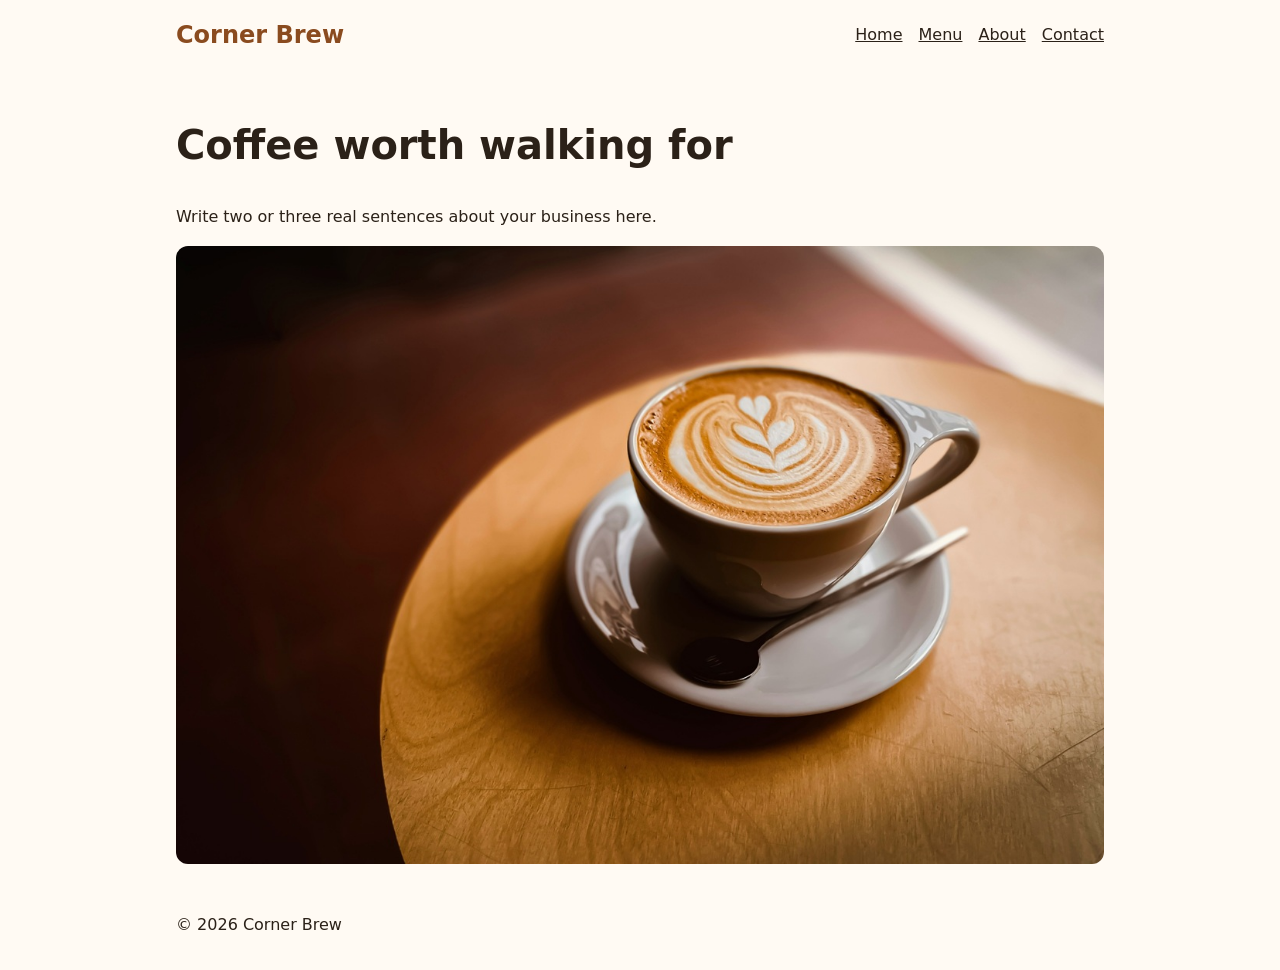
<file: index.html>
<!doctype html>
<html lang="en">
  <head>
    <meta charset="UTF-8" />
    <meta name="viewport" content="width=device-width, initial-scale=1" />
    <title>Corner Brew | Neighborhood coffee</title>
    <meta
      name="description"
      content="Small-batch coffee and fresh pastries, a short walk from home."
    />
    <link rel="stylesheet" href="style.css" />
  </head>
  <body>
    <header>
      <a href="index.html" class="logo">Corner Brew</a>
      <nav>
        <a href="index.html">Home</a>
        <a href="menu.html">Menu</a>
        <a href="about.html">About</a>
        <a href="contact.html">Contact</a>
      </nav>
    </header>

    <main>
      <h1>Coffee worth walking for</h1>
      <p>Write two or three real sentences about your business here.</p>
      <img
        src="images/hero.jpg"
        alt="A latte with leaf-shaped foam art on a wooden table"
        width="1200"
        height="800"
      />
    </main>

    <footer>
      <p>&copy; 2026 Corner Brew</p>
    </footer>
  </body>
</html>
</file>
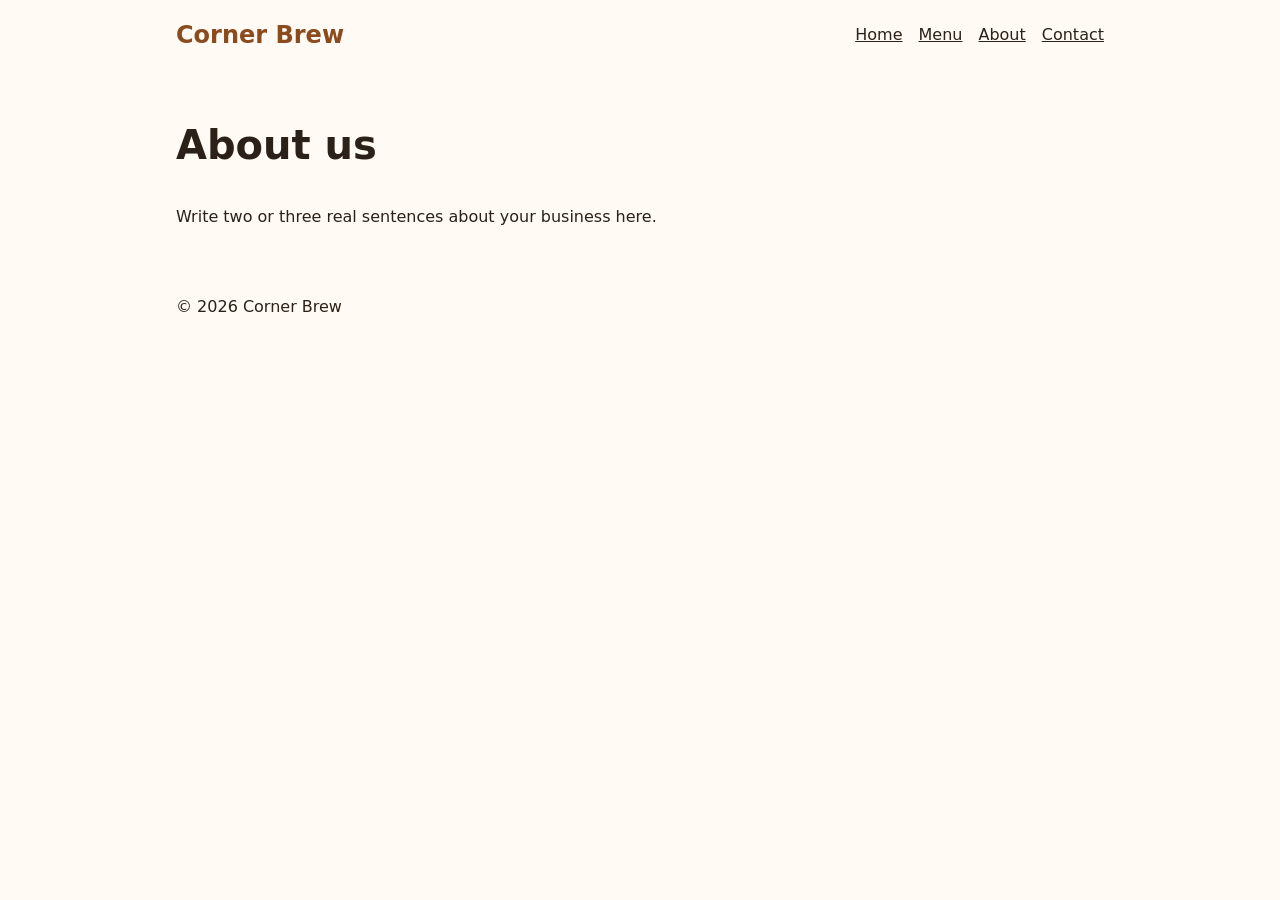
<file: about.html>
<!doctype html>
<html lang="en">
  <head>
    <meta charset="UTF-8" />
    <meta name="viewport" content="width=device-width, initial-scale=1" />
    <title>About | Corner Brew</title>
    <meta
      name="description"
      content="Espresso drinks, drip coffee, and fresh pastries."
    />
    <link rel="stylesheet" href="style.css" />
  </head>
  <body>
    <header>
      <a href="index.html" class="logo">Corner Brew</a>
      <nav>
        <a href="index.html">Home</a>
        <a href="menu.html">Menu</a>
        <a href="about.html">About</a>
        <a href="contact.html">Contact</a>
      </nav>
    </header>

    <main>
      <h1>About us</h1>
      <p>Write two or three real sentences about your business here.</p>
    </main>

    <footer>
      <p>&copy; 2026 Corner Brew</p>
    </footer>
  </body>
</html>
</file>
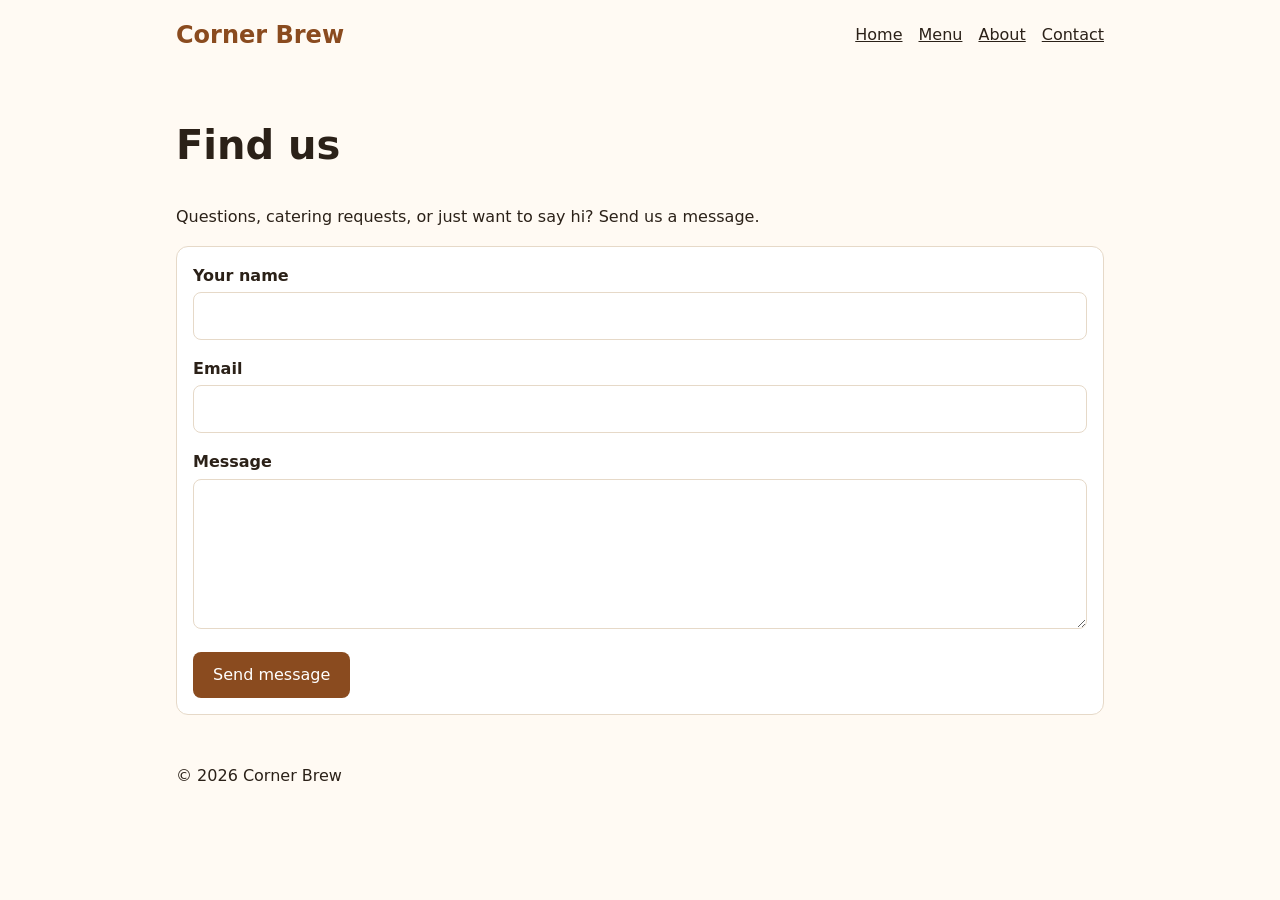
<file: contact.html>
<!doctype html>
<html lang="en">
  <head>
    <meta charset="UTF-8" />
    <meta name="viewport" content="width=device-width, initial-scale=1" />
    <title>Contact| Corner Brew</title>
    <meta
      name="description"
      content="Small-batch coffee and fresh pastries, a short walk from home."
    />
    <link rel="stylesheet" href="style.css" />
  </head>
  <body>
    <header>
      <a href="index.html" class="logo">Corner Brew</a>
      <nav>
        <a href="index.html">Home</a>
        <a href="menu.html">Menu</a>
        <a href="about.html">About</a>
        <a href="contact.html">Contact</a>
      </nav>
    </header>

    <main>
      <h1>Find us</h1>
      <p>
        Questions, catering requests, or just want to say hi? Send us a message.
      </p>

      <form class="card" action="https://formspree.io/f/xkjrnqwo" method="POST">
        <div class="field">
          <label for="name">Your name</label>
          <input
            type="text"
            id="name"
            name="name"
            autocomplete="name"
            required
          />
        </div>
        <div class="field">
          <label for="email">Email</label>
          <input
            type="email"
            id="email"
            name="email"
            autocomplete="email"
            required
          />
        </div>
        <div class="field">
          <label for="message">Message</label>
          <textarea id="message" name="message" rows="5" required></textarea>
        </div>
        <button type="submit">Send message</button>
      </form>
    </main>

    <footer>
      <p>&copy; 2026 Corner Brew</p>
    </footer>
  </body>
</html>
</file>
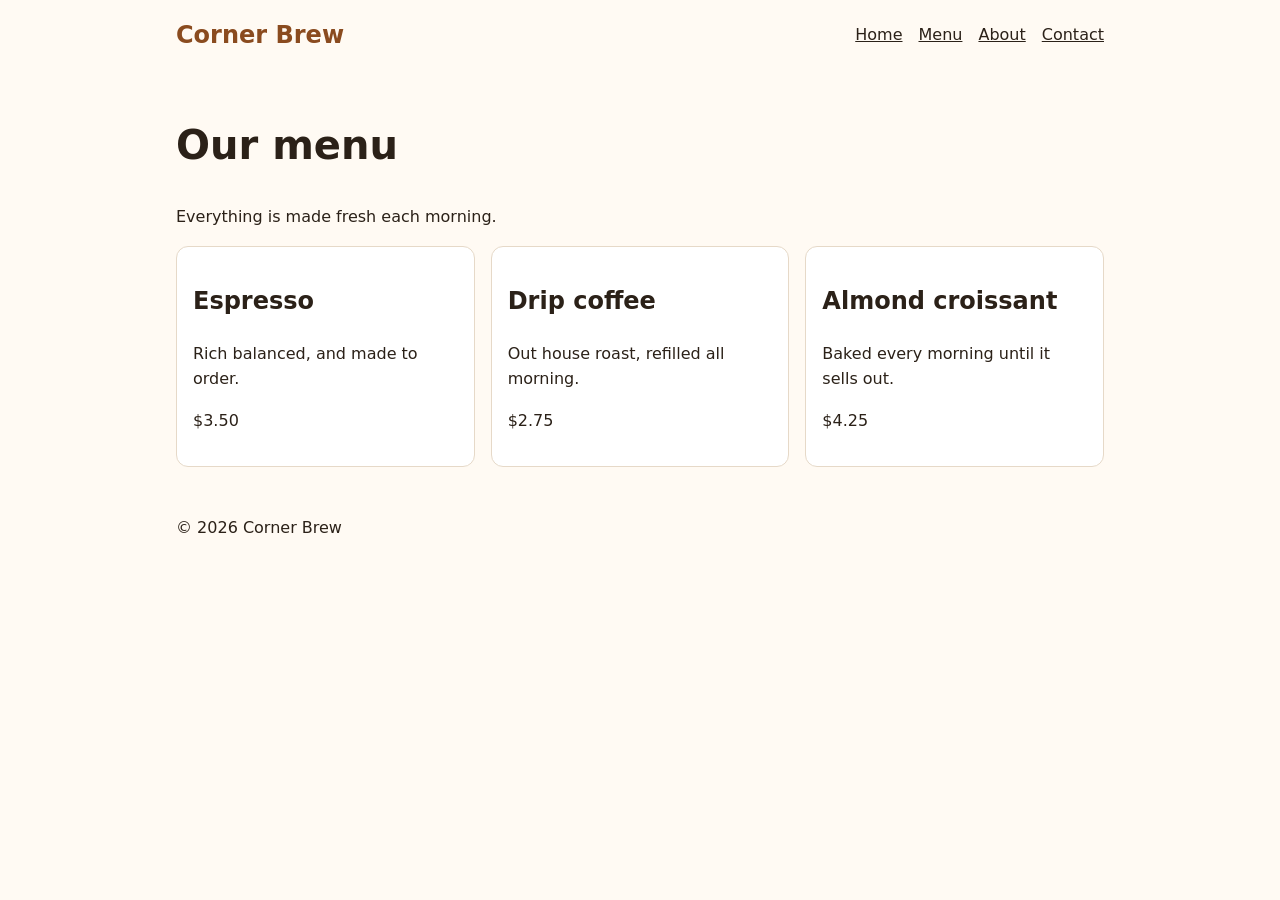
<file: menu.html>
<!doctype html>
<html lang="en">
  <head>
    <meta charset="UTF-8" />
    <meta name="viewport" content="width=device-width, initial-scale=1" />
    <title>Menu | Corner Brew</title>
    <meta
      name="description"
      content="Espresso drinks, drip coffee, and fresh pastries."
    />
    <link rel="stylesheet" href="style.css" />
  </head>
  <body>
    <header>
      <a href="index.html" class="logo">Corner Brew</a>
      <nav>
        <a href="index.html">Home</a>
        <a href="menu.html">Menu</a>
        <a href="about.html">About</a>
        <a href="contact.html">Contact</a>
      </nav>
    </header>

    <main>
      <h1>Our menu</h1>
      <p>Everything is made fresh each morning.</p>
      <div class="grid">
        <article class="card">
          <h2>Espresso</h2>
          <p>Rich balanced, and made to order.</p>
          <p>$3.50</p>
        </article>
        <article class="card">
          <h2>Drip coffee</h2>
          <p>Out house roast, refilled all morning.</p>
          <p>$2.75</p>
        </article>
        <article class="card">
          <h2>Almond croissant</h2>
          <p>Baked every morning until it sells out.</p>
          <p>$4.25</p>
        </article>
      </div>
    </main>

    <footer>
      <p>&copy; 2026 Corner Brew</p>
    </footer>
  </body>
</html>
</file>
<file: style.css>
:root {
  --bg: #fffaf3;
  --text: #2b2118;
  --accent: #8a4b1f;
  --card: #ffffff;
  --border: #e6d9c8;
}

* {
  box-sizing: border-box;
}

body {
  margin: 0;
  font-family: system-ui, sans-serif;
  line-height: 1.6;
  color: var(--text);
  background: var(--bg);
}

header,
main,
footer {
  max-width: 960px;
  margin: 0 auto;
  padding: 16px;
}

header {
  display: flex;
  flex-direction: column;
  gap: 8px;
}

.logo {
  font-size: 1.5rem;
  font-weight: 700;
  color: var(--accent);
  text-decoration: none;
}

nav {
  display: flex;
  flex-wrap: wrap;
  gap: 16px;
}

nav a {
  color: var(--text);
}

.grid {
  display: grid;
  gap: 16px;
  grid-template-columns: repeat(auto-fit, minmax(240px, 1fr));
}

.card {
  background: var(--card);
  border: 1px solid var(--border);
  border-radius: 12px;
  padding: 16px;
}

.field {
  margin-bottom: 16px;
}

label {
  display: block;
  font-weight: 600;
  margin-bottom: 4px;
}

input,
textarea {
  width: 100%;
  font: inherit;
  padding: 10px;
  border: 1px solid var(--border);
  border-radius: 8px;
}

button {
  font: inherit;
  padding: 10px 20px;
  background: var(--accent);
  color: #ffffff;
  border: none;
  border-radius: 8px;
  cursor: pointer;
}

img {
  display: block;
  max-width: 100%;
  height: auto;
  border-radius: 12px;
}

@media (min-width: 700px) {
  header {
    flex-direction: row;
    justify-content: space-between;
    align-items: center;
  }

  h1 {
    font-size: 2.5rem;
  }
}
</file>
